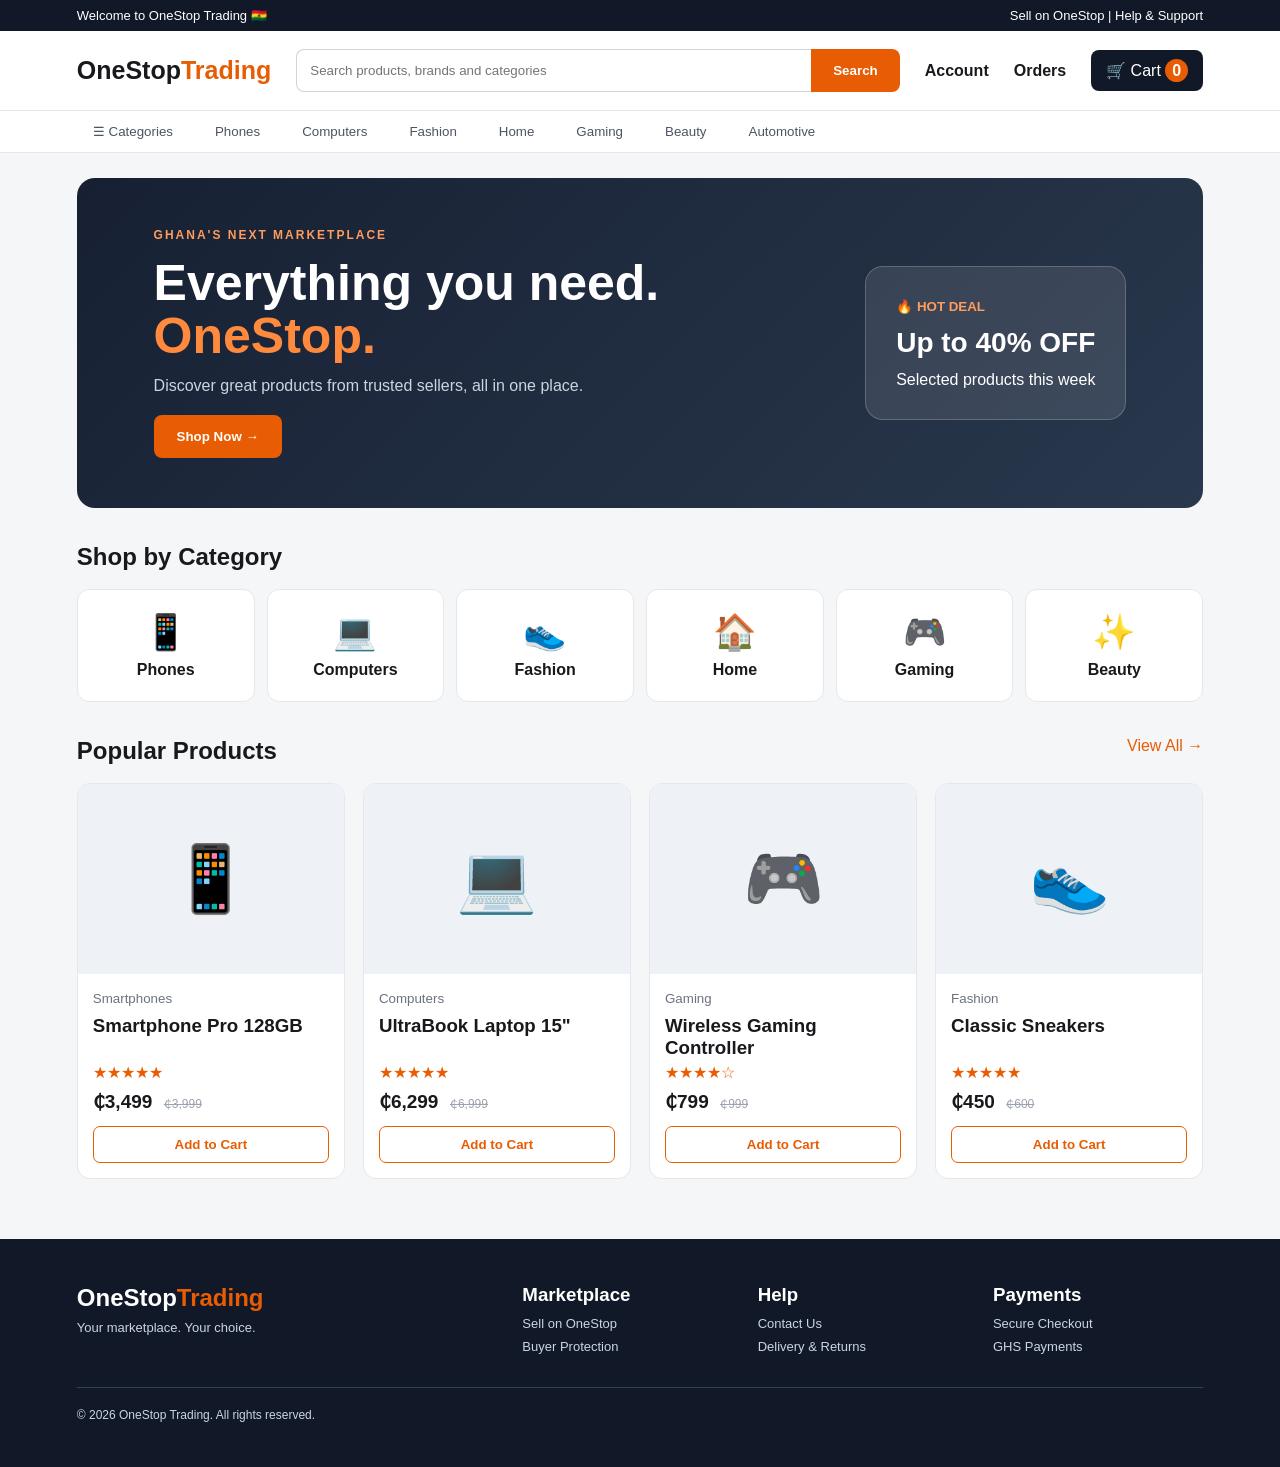
<file: Index.html>
<!DOCTYPE html>
<html lang="en">
<head>
  <meta charset="UTF-8">
  <meta name="viewport" content="width=device-width, initial-scale=1.0">
  <title>OneStop Trading | Your Marketplace</title>
  <link rel="stylesheet" href="style.css">
</head>

<body>

<header>
  <div class="top">
    <span>Welcome to OneStop Trading 🇬🇭</span>
    <span>Sell on OneStop | Help & Support</span>
  </div>

  <nav>
    <div class="logo">
      OneStop<span>Trading</span>
    </div>

    <div class="search">
      <input type="text" placeholder="Search products, brands and categories">
      <button>Search</button>
    </div>

    <div class="nav-item">Account</div>
    <div class="nav-item">Orders</div>
    <div class="cart">🛒 Cart <b>0</b></div>
  </nav>

  <div class="categories">
    <button>☰ Categories</button>
    <button>Phones</button>
    <button>Computers</button>
    <button>Fashion</button>
    <button>Home</button>
    <button>Gaming</button>
    <button>Beauty</button>
    <button>Automotive</button>
  </div>
</header>

<main>

<section class="hero">
  <div class="hero-text">
    <p>GHANA'S NEXT MARKETPLACE</p>

    <h1>
      Everything you need.<br>
      <span>OneStop.</span>
    </h1>

    <p class="description">
      Discover great products from trusted sellers,
      all in one place.
    </p>

    <button class="shop-btn">Shop Now →</button>
  </div>

  <div class="deal">
    <small>🔥 HOT DEAL</small>
    <h2>Up to 40% OFF</h2>
    <p>Selected products this week</p>
  </div>
</section>


<section class="section">

  <div class="section-title">
    <h2>Shop by Category</h2>
  </div>

  <div class="category-grid">

    <div class="category">
      <div>📱</div>
      <b>Phones</b>
    </div>

    <div class="category">
      <div>💻</div>
      <b>Computers</b>
    </div>

    <div class="category">
      <div>👟</div>
      <b>Fashion</b>
    </div>

    <div class="category">
      <div>🏠</div>
      <b>Home</b>
    </div>

    <div class="category">
      <div>🎮</div>
      <b>Gaming</b>
    </div>

    <div class="category">
      <div>✨</div>
      <b>Beauty</b>
    </div>

  </div>

</section>


<section class="section">

  <div class="section-title">
    <h2>Popular Products</h2>
    <a href="#">View All →</a>
  </div>

  <div class="products">

    <div class="product">
      <div class="product-image">📱</div>
      <div class="product-info">
        <small>Smartphones</small>
        <h3>Smartphone Pro 128GB</h3>
        <div class="rating">★★★★★</div>
        <strong>₵3,499</strong>
        <del>₵3,999</del>
        <button class="add-cart">Add to Cart</button>
      </div>
    </div>


    <div class="product">
      <div class="product-image">💻</div>
      <div class="product-info">
        <small>Computers</small>
        <h3>UltraBook Laptop 15"</h3>
        <div class="rating">★★★★★</div>
        <strong>₵6,299</strong>
        <del>₵6,999</del>
        <button class="add-cart">Add to Cart</button>
      </div>
    </div>


    <div class="product">
      <div class="product-image">🎮</div>
      <div class="product-info">
        <small>Gaming</small>
        <h3>Wireless Gaming Controller</h3>
        <div class="rating">★★★★☆</div>
        <strong>₵799</strong>
        <del>₵999</del>
        <button class="add-cart">Add to Cart</button>
      </div>
    </div>


    <div class="product">
      <div class="product-image">👟</div>
      <div class="product-info">
        <small>Fashion</small>
        <h3>Classic Sneakers</h3>
        <div class="rating">★★★★★</div>
        <strong>₵450</strong>
        <del>₵600</del>
        <button class="add-cart">Add to Cart</button>
      </div>
    </div>

  </div>

</section>

</main>


<footer>

  <div>
    <h2>OneStop<span>Trading</span></h2>
    <p>Your marketplace. Your choice.</p>
  </div>

  <div>
    <h3>Marketplace</h3>
    <p>Sell on OneStop</p>
    <p>Buyer Protection</p>
  </div>

  <div>
    <h3>Help</h3>
    <p>Contact Us</p>
    <p>Delivery & Returns</p>
  </div>

  <div>
    <h3>Payments</h3>
    <p>Secure Checkout</p>
    <p>GHS Payments</p>
  </div>

  <div class="copyright">
    © 2026 OneStop Trading. All rights reserved.
  </div>

</footer>

<script src="script.js"></script>

</body>
</html>
</file>
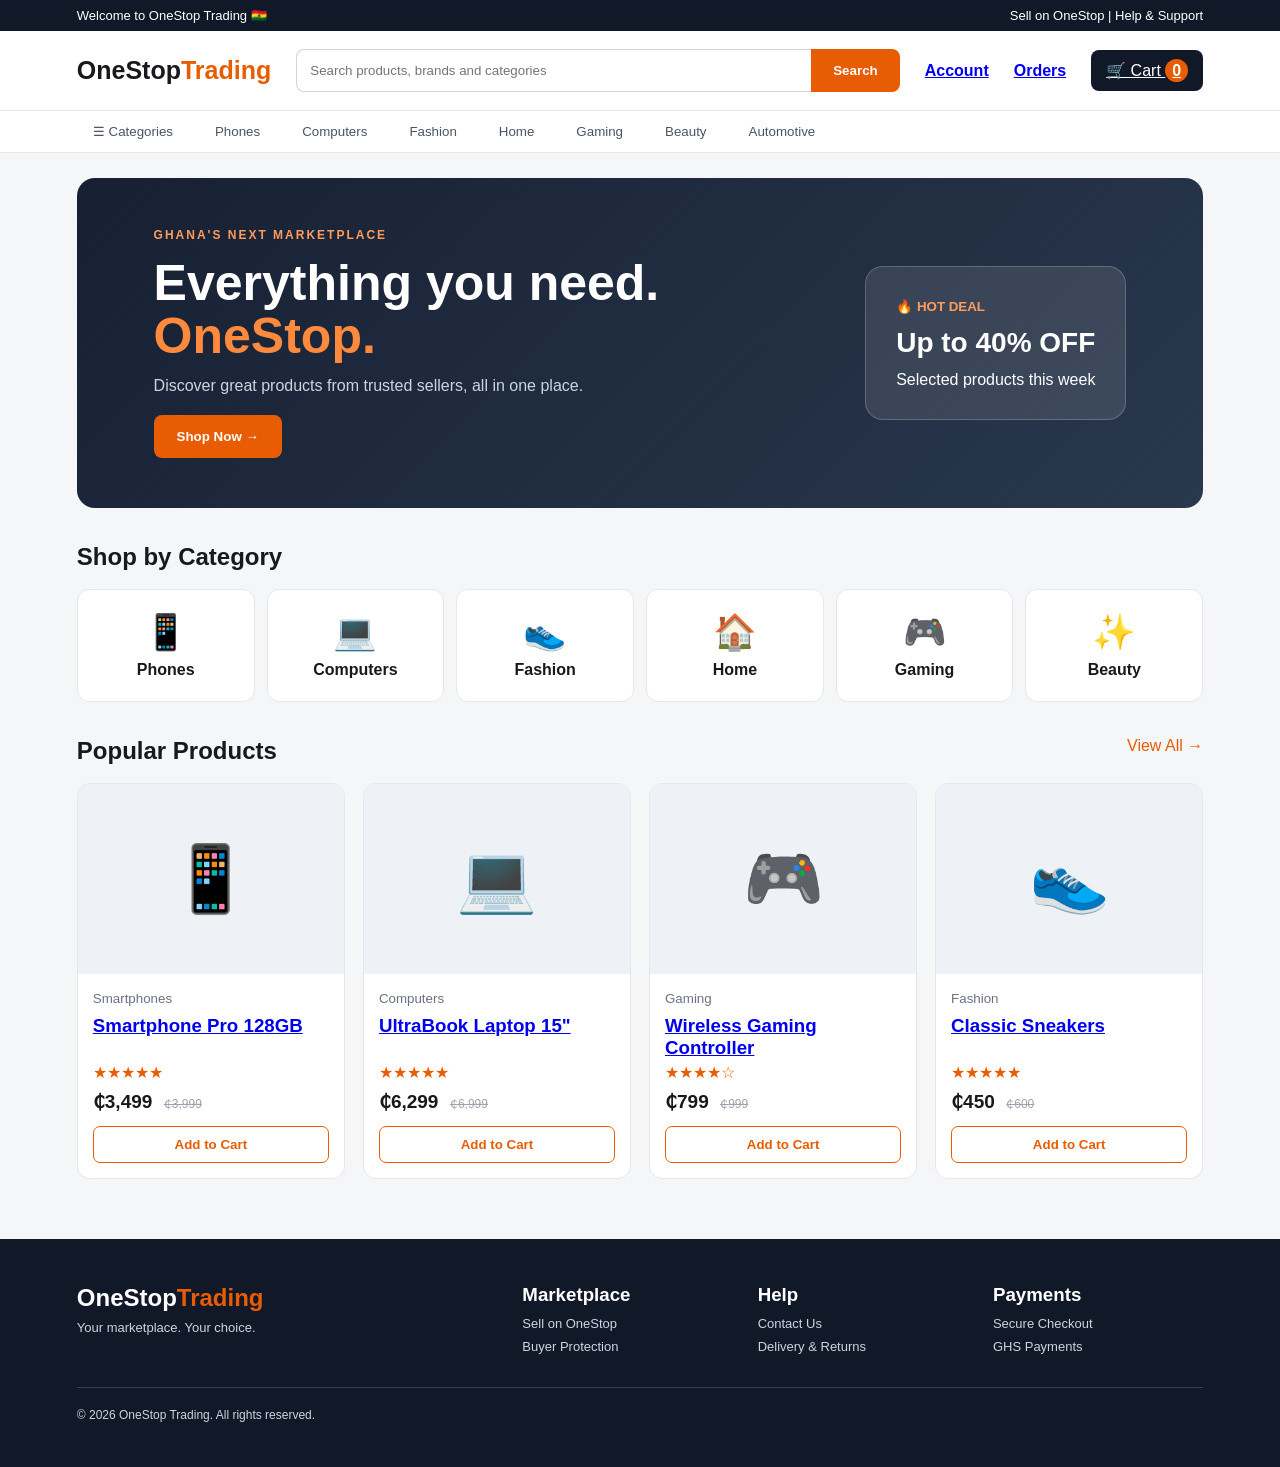
<file: index.html>
<!DOCTYPE html>
<html lang="en">
<head>
  <meta charset="UTF-8">
  <meta name="viewport" content="width=device-width, initial-scale=1.0">
  <title>OneStop Trading | Your Marketplace</title>
  <link rel="stylesheet" href="style.css">
</head>

<body>

<header>
  <div class="top">
    <span>Welcome to OneStop Trading 🇬🇭</span>
    <span>Sell on OneStop | Help & Support</span>
  </div>

  <nav>
    <div class="logo">
      OneStop<span>Trading</span>
    </div>

    <div class="search">
      <input type="text" placeholder="Search products, brands and categories">
      <button>Search</button>
    </div>

    <a href="account.html" class="nav-item">Account</a>
    <a href="orders.html" class="nav-item">Orders</a>
    <a href="cart.html" class="cart">🛒 Cart <b>0</b></a>
  </nav>

  <div class="categories">
    <button>☰ Categories</button>
    <button>Phones</button>
    <button>Computers</button>
    <button>Fashion</button>
    <button>Home</button>
    <button>Gaming</button>
    <button>Beauty</button>
    <button>Automotive</button>
  </div>
</header>

<main>

<section class="hero">
  <div class="hero-text">
    <p>GHANA'S NEXT MARKETPLACE</p>

    <h1>
      Everything you need.<br>
      <span>OneStop.</span>
    </h1>

    <p class="description">
      Discover great products from trusted sellers,
      all in one place.
    </p>

    <button class="shop-btn">Shop Now →</button>
  </div>

  <div class="deal">
    <small>🔥 HOT DEAL</small>
    <h2>Up to 40% OFF</h2>
    <p>Selected products this week</p>
  </div>
</section>


<section class="section">

  <div class="section-title">
    <h2>Shop by Category</h2>
  </div>

  <div class="category-grid">

    <div class="category">
      <div>📱</div>
      <b>Phones</b>
    </div>

    <div class="category">
      <div>💻</div>
      <b>Computers</b>
    </div>

    <div class="category">
      <div>👟</div>
      <b>Fashion</b>
    </div>

    <div class="category">
      <div>🏠</div>
      <b>Home</b>
    </div>

    <div class="category">
      <div>🎮</div>
      <b>Gaming</b>
    </div>

    <div class="category">
      <div>✨</div>
      <b>Beauty</b>
    </div>

  </div>

</section>


<section class="section">

  <div class="section-title">
    <h2>Popular Products</h2>
    <a href="#">View All →</a>
  </div>

  <div class="products">

    <div class="product">
      <div class="product-image">📱</div>
      <div class="product-info">
        <small>Smartphones</small>
        <h3><a href="product.html">Smartphone Pro 128GB</a></h3>
        <div class="rating">★★★★★</div>
        <strong>₵3,499</strong>
        <del>₵3,999</del>
        <button class="add-cart">Add to Cart</button>
      </div>
    </div>


    <div class="product">
      <div class="product-image">💻</div>
      <div class="product-info">
        <small>Computers</small>
        <h3><a href="laptop.html">UltraBook Laptop 15"</a></h3>
        <div class="rating">★★★★★</div>
        <strong>₵6,299</strong>
        <del>₵6,999</del>
        <button class="add-cart">Add to Cart</button>
      </div>
    </div>


    <div class="product">
      <div class="product-image">🎮</div>
      <div class="product-info">
        <small>Gaming</small>
        <h3><a href="controller.html">Wireless Gaming Controller</a></h3>
        <div class="rating">★★★★☆</div>
        <strong>₵799</strong>
        <del>₵999</del>
        <button class="add-cart">Add to Cart</button>
      </div>
    </div>


    <div class="product">
      <div class="product-image">👟</div>
      <div class="product-info">
        <small>Fashion</small>
        <h3><a href="sneakers.html">Classic Sneakers</a></h3>
        <div class="rating">★★★★★</div>
        <strong>₵450</strong>
        <del>₵600</del>
        <button class="add-cart">Add to Cart</button>
      </div>
    </div>

  </div>

</section>

</main>


<footer>

  <div>
    <h2>OneStop<span>Trading</span></h2>
    <p>Your marketplace. Your choice.</p>
  </div>

  <div>
    <h3>Marketplace</h3>
    <p>Sell on OneStop</p>
    <p>Buyer Protection</p>
  </div>

  <div>
    <h3>Help</h3>
    <p>Contact Us</p>
    <p>Delivery & Returns</p>
  </div>

  <div>
    <h3>Payments</h3>
    <p>Secure Checkout</p>
    <p>GHS Payments</p>
  </div>

  <div class="copyright">
    © 2026 OneStop Trading. All rights reserved.
  </div>

</footer>

<script src="script.js"></script>

</body>
</html>
</file>
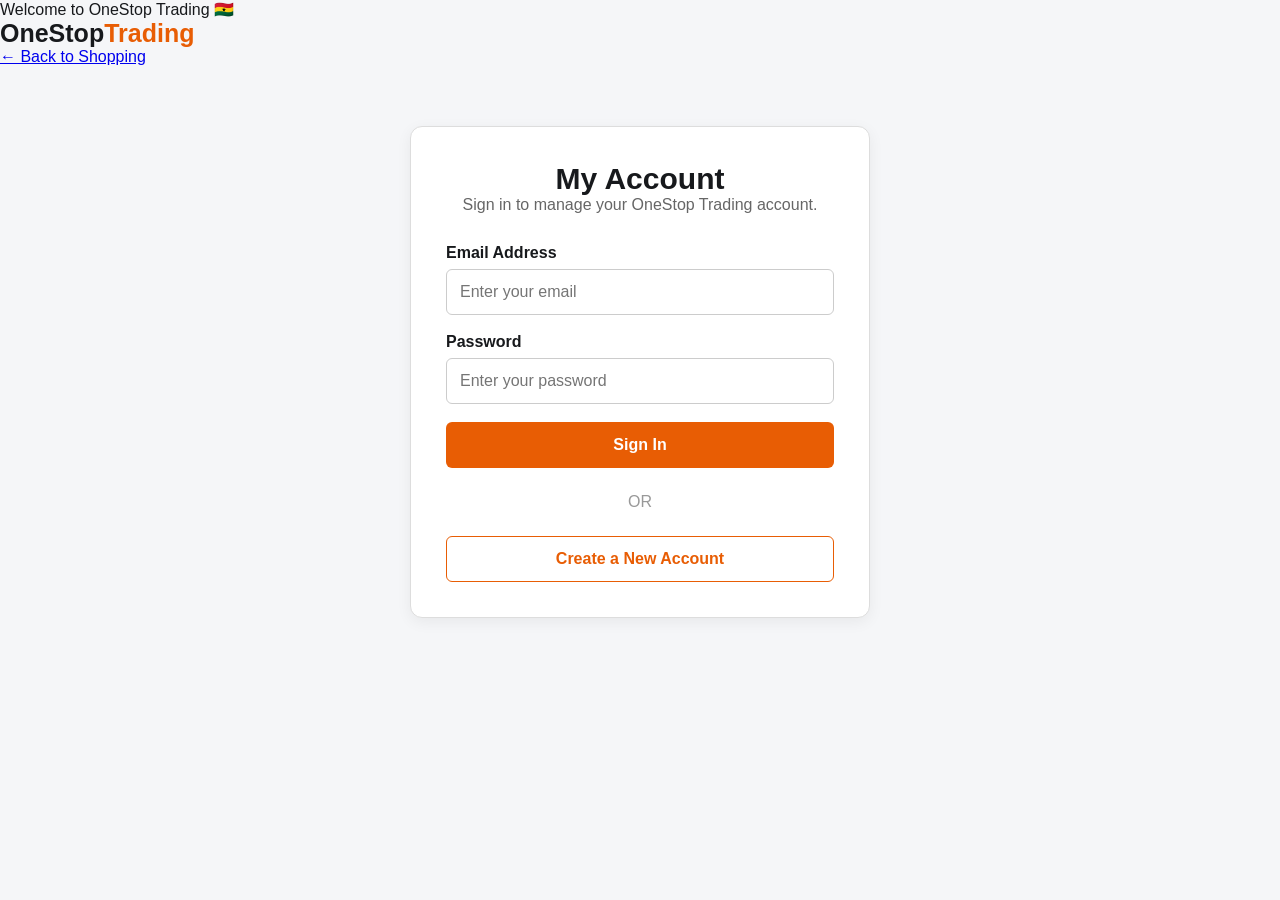
<file: account.html>
<!DOCTYPE html>
<html lang="en">

<head>
  <meta charset="UTF-8">
  <meta name="viewport" content="width=device-width, initial-scale=1.0">

  <title>My Account | OneStop Trading</title>

  <link rel="stylesheet" href="style.css">
</head>

<body>

<header>

  <div class="topbar">
    Welcome to OneStop Trading 🇬🇭
  </div>

  <div class="header-main">

    <div class="logo">
      OneStop<span>Trading</span>
    </div>

    <a href="index.html" class="back-home">
      ← Back to Shopping
    </a>

  </div>

</header>


<main class="account-page">

  <div class="account-box">

    <h1>My Account</h1>

    <p>
      Sign in to manage your OneStop Trading account.
    </p>


    <form id="login-form">

      <label for="email">
        Email Address
      </label>

      <input
        type="email"
        id="email"
        placeholder="Enter your email"
        required
      >


      <label for="password">
        Password
      </label>

      <input
        type="password"
        id="password"
        placeholder="Enter your password"
        required
      >


      <button type="submit">
        Sign In
      </button>

    </form>


    <div class="account-divider">
      OR
    </div>


    <a href="register.html" class="create-account">
  Create a New Account
</a>
  </div>

</main>


<script src="script.js"></script>

</body>
</html>
</file>
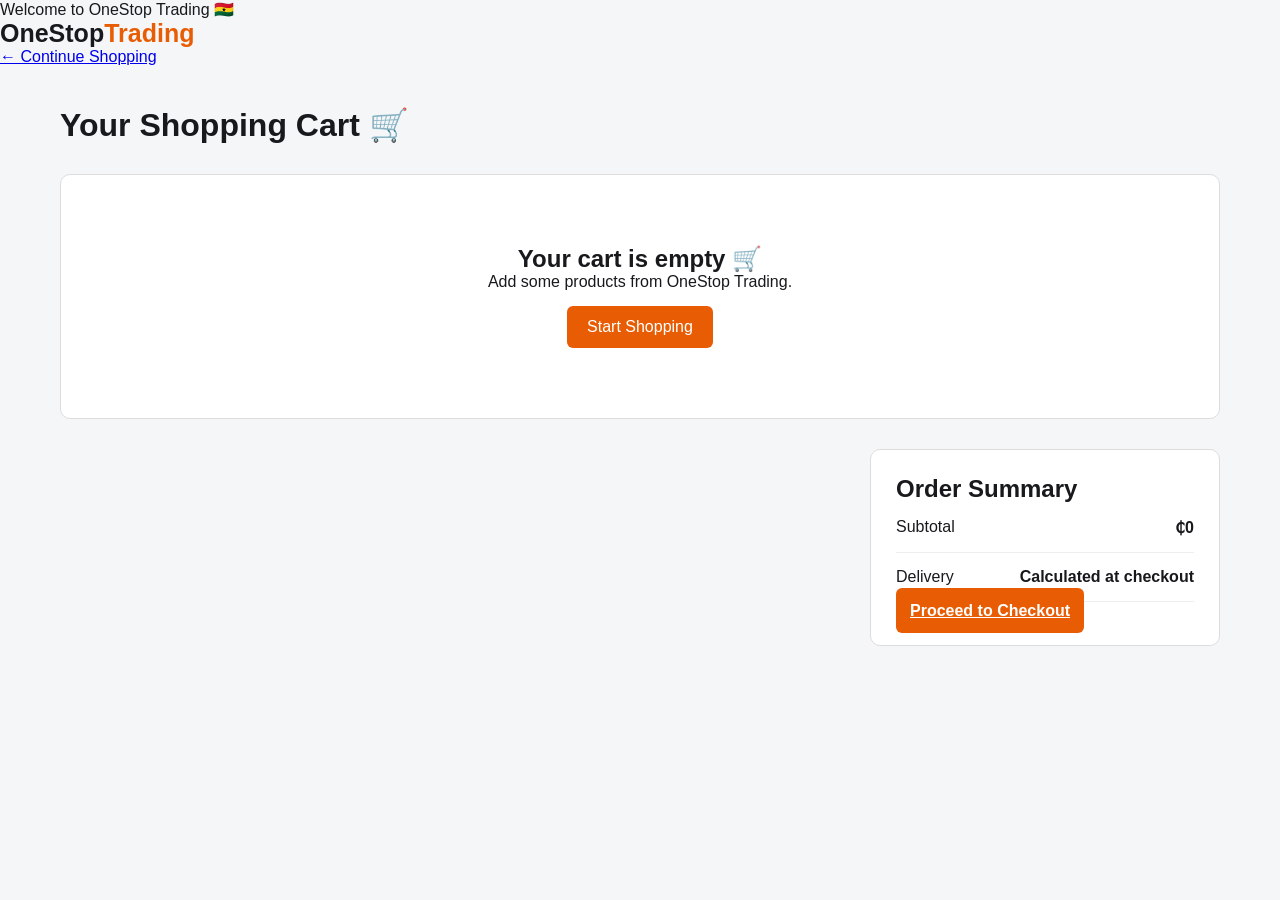
<file: cart.html>
<!DOCTYPE html>
<html lang="en">
<head>
  <meta charset="UTF-8">
  <meta name="viewport" content="width=device-width, initial-scale=1.0">
  <title>Shopping Cart | OneStop Trading</title>
  <link rel="stylesheet" href="style.css">
</head>

<body>

<header>
  <div class="topbar">
    Welcome to OneStop Trading 🇬🇭
  </div>

  <div class="header-main">
    <div class="logo">OneStop<span>Trading</span></div>

    <a href="index.html" class="back-home">
      ← Continue Shopping
    </a>
  </div>
</header>

<main class="cart-page">

  <h1>Your Shopping Cart 🛒</h1>

  <div id="cart-items"></div>

  <div class="cart-summary">
    <h2>Order Summary</h2>

    <div class="summary-row">
      <span>Subtotal</span>
      <strong id="cart-total">₵0</strong>
    </div>

    <div class="summary-row">
      <span>Delivery</span>
      <strong>Calculated at checkout</strong>
    </div>

    <a href="checkout.html" class="checkout-button">
  Proceed to Checkout
</a>

</main>

<script src="script.js"></script>

</body>
</html>
</file>
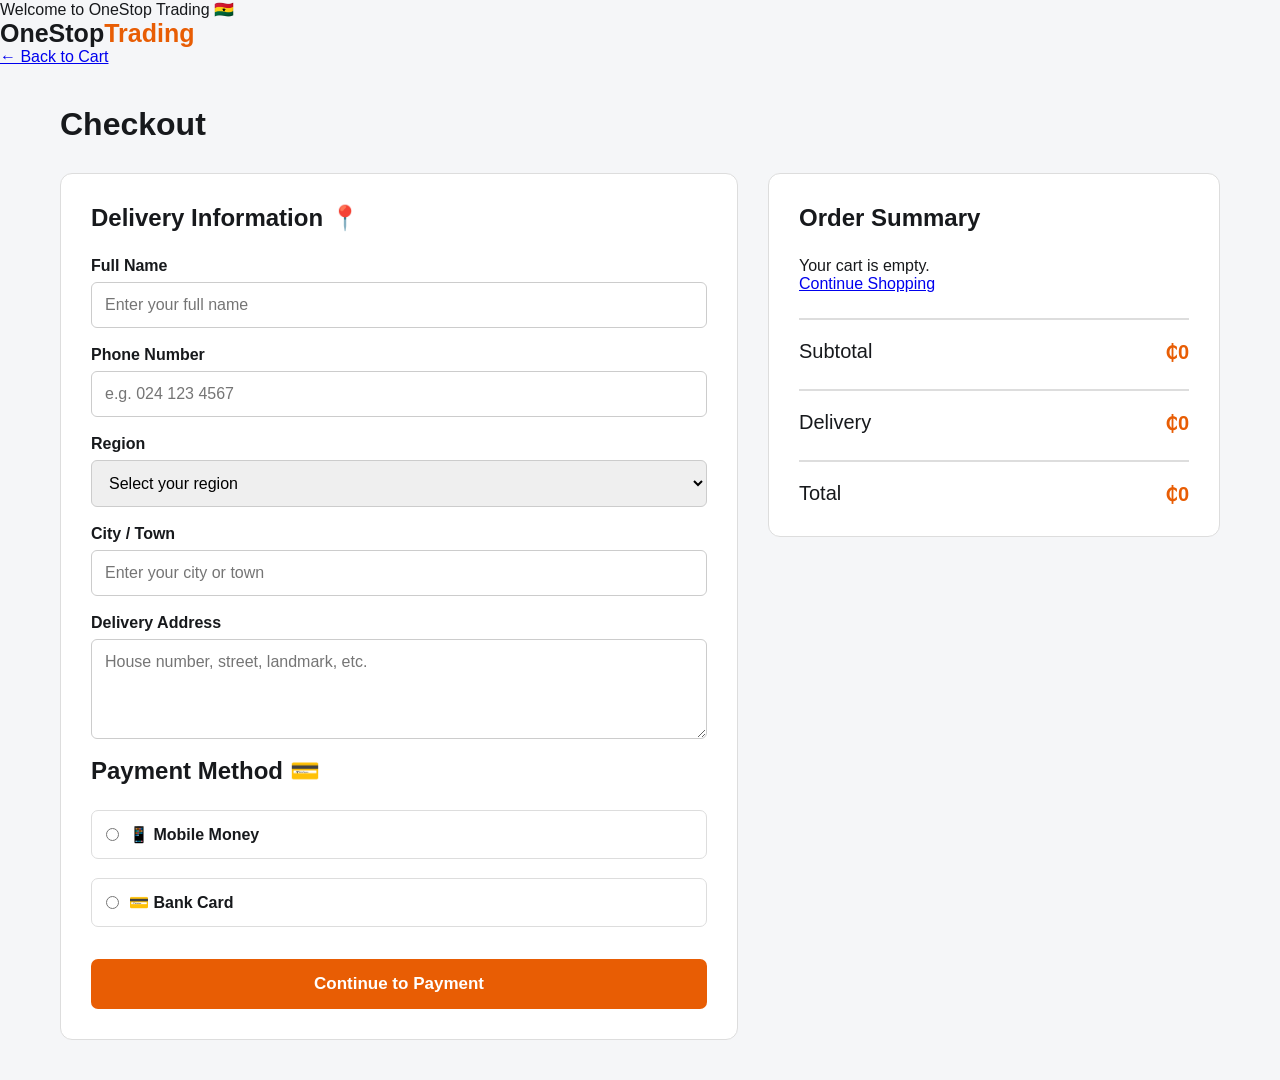
<file: checkout.html>
<!DOCTYPE html>
<html lang="en">

<head>
  <meta charset="UTF-8">
  <meta name="viewport" content="width=device-width, initial-scale=1.0">

  <title>Checkout | OneStop Trading</title>

  <link rel="stylesheet" href="style.css">
</head>

<body>

<header>

  <div class="topbar">
    Welcome to OneStop Trading 🇬🇭
  </div>

  <div class="header-main">

    <div class="logo">
      OneStop<span>Trading</span>
    </div>

    <a href="cart.html" class="back-home">
      ← Back to Cart
    </a>

  </div>

</header>


<main class="checkout-page">

  <h1>Checkout</h1>


  <div class="checkout-layout">

    <!-- Customer Information -->

    <section class="checkout-box">

      <h2>Delivery Information 📍</h2>

      <form id="checkout-form">

        <label for="checkout-name">
          Full Name
        </label>

        <input
          type="text"
          id="checkout-name"
          placeholder="Enter your full name"
          required
        >


        <label for="checkout-phone">
          Phone Number
        </label>

        <input
          type="tel"
          id="checkout-phone"
          placeholder="e.g. 024 123 4567"
          required
        >


        <label for="checkout-region">
          Region
        </label>

        <select id="checkout-region" required>

          <option value="">
            Select your region
          </option>

          <option>Greater Accra</option>
          <option>Ashanti</option>
          <option>Western</option>
          <option>Central</option>
          <option>Eastern</option>
          <option>Volta</option>
          <option>Oti</option>
          <option>Northern</option>
          <option>Savannah</option>
          <option>North East</option>
          <option>Upper East</option>
          <option>Upper West</option>
          <option>Bono</option>
          <option>Bono East</option>
          <option>Ahafo</option>
          <option>Western North</option>

        </select>


        <label for="checkout-city">
          City / Town
        </label>

        <input
          type="text"
          id="checkout-city"
          placeholder="Enter your city or town"
          required
        >


        <label for="checkout-address">
          Delivery Address
        </label>

        <textarea
          id="checkout-address"
          placeholder="House number, street, landmark, etc."
          rows="4"
          required
        ></textarea>


        <h2>Payment Method 💳</h2>

        <div class="payment-options">

          <label class="payment-option">

            <input
              type="radio"
              name="payment"
              value="mobile-money"
              required
            >

            📱 Mobile Money

          </label>


          <label class="payment-option">

            <input
              type="radio"
              name="payment"
              value="card"
            >

            💳 Bank Card

          </label>

        </div>


        <button type="submit" class="place-order-button">
          Continue to Payment
        </button>

      </form>

    </section>


    <!-- Order Summary -->

    <aside class="checkout-summary">

      <h2>Order Summary</h2>

      <div id="checkout-items"></div>

      
<div class="checkout-total">

  <span>Subtotal</span>

  <strong id="checkout-subtotal">
    ₵0
  </strong>

</div>

<div class="checkout-total">

  <span>Delivery</span>

  <strong id="delivery-fee">
    ₵0
  </strong>

</div>

<div class="checkout-total">

  <span>Total</span>

  <strong id="checkout-total">
    ₵0
  </strong>

</div>
    </aside>

  </div>

</main>


<script src="script.js"></script>

</body>
</html>
</file>
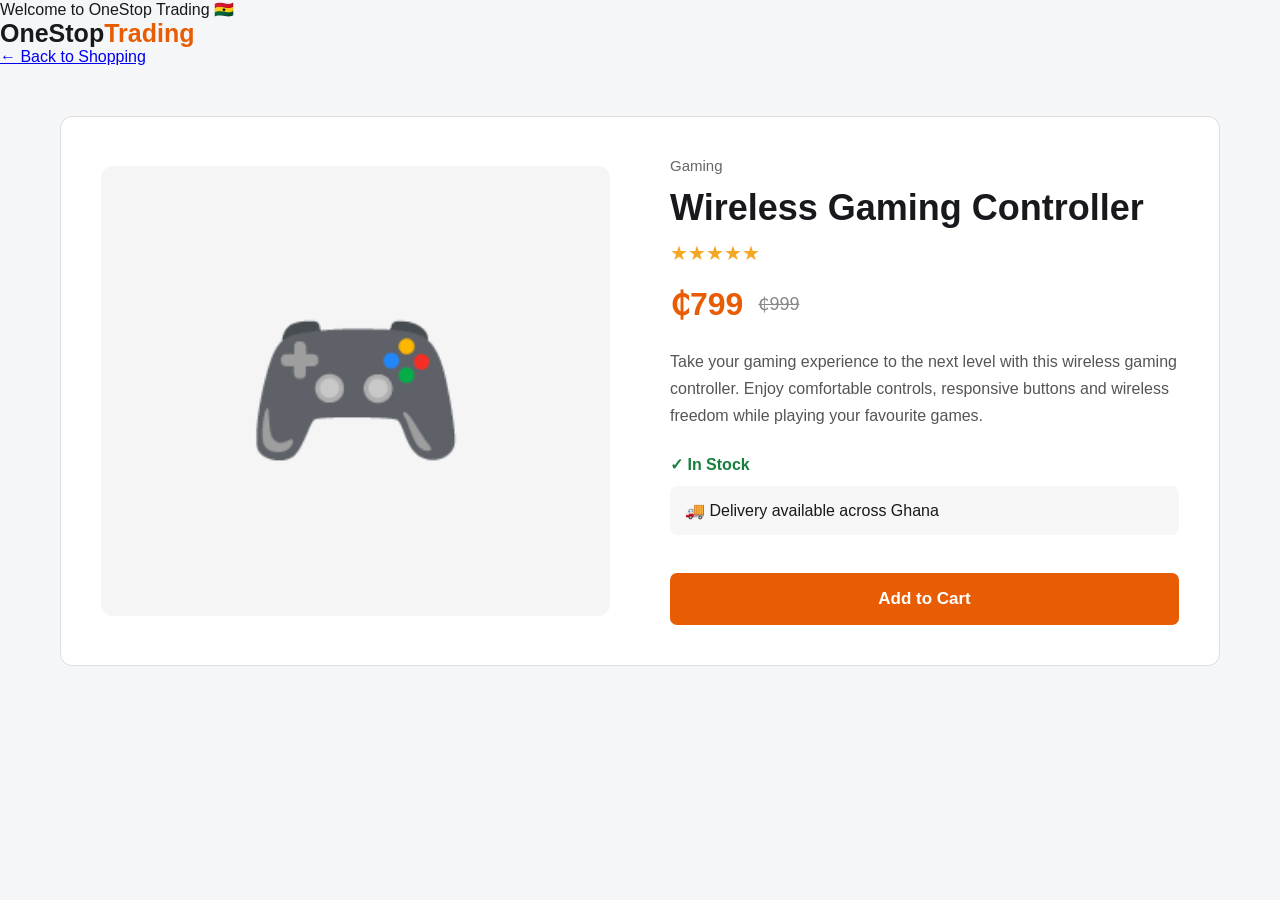
<file: controller.html>
<!DOCTYPE html>
<html lang="en">
<head>
  <meta charset="UTF-8">
  <meta name="viewport" content="width=device-width, initial-scale=1.0">

  <title>Wireless Gaming Controller | OneStop Trading</title>

  <link rel="stylesheet" href="style.css">
</head>

<body>

<header>

  <div class="topbar">
    Welcome to OneStop Trading 🇬🇭
  </div>

  <div class="header-main">

    <div class="logo">
      OneStop<span>Trading</span>
    </div>

    <a href="index.html" class="back-home">
      ← Back to Shopping
    </a>

  </div>

</header>


<main class="product-page">

  <div class="product-detail">

    <div class="product-detail-image">
      🎮
    </div>


    <div class="product-detail-info">

      <small>Gaming</small>

      <h1>Wireless Gaming Controller</h1>

      <div class="rating">
        ★★★★★
      </div>


      <div class="product-price">

        <strong>₵799</strong>

        <del>₵999</del>

      </div>


      <p class="product-description">

        Take your gaming experience to the next level with
        this wireless gaming controller. Enjoy comfortable
        controls, responsive buttons and wireless freedom
        while playing your favourite games.

      </p>


      <div class="product-stock">
        ✓ In Stock
      </div>


      <div class="product-delivery">
        🚚 Delivery available across Ghana
      </div>


      <button class="add-cart product-add-button">
        Add to Cart
      </button>

    </div>

  </div>

</main>


<script src="script.js"></script>

</body>
</html>
</file>
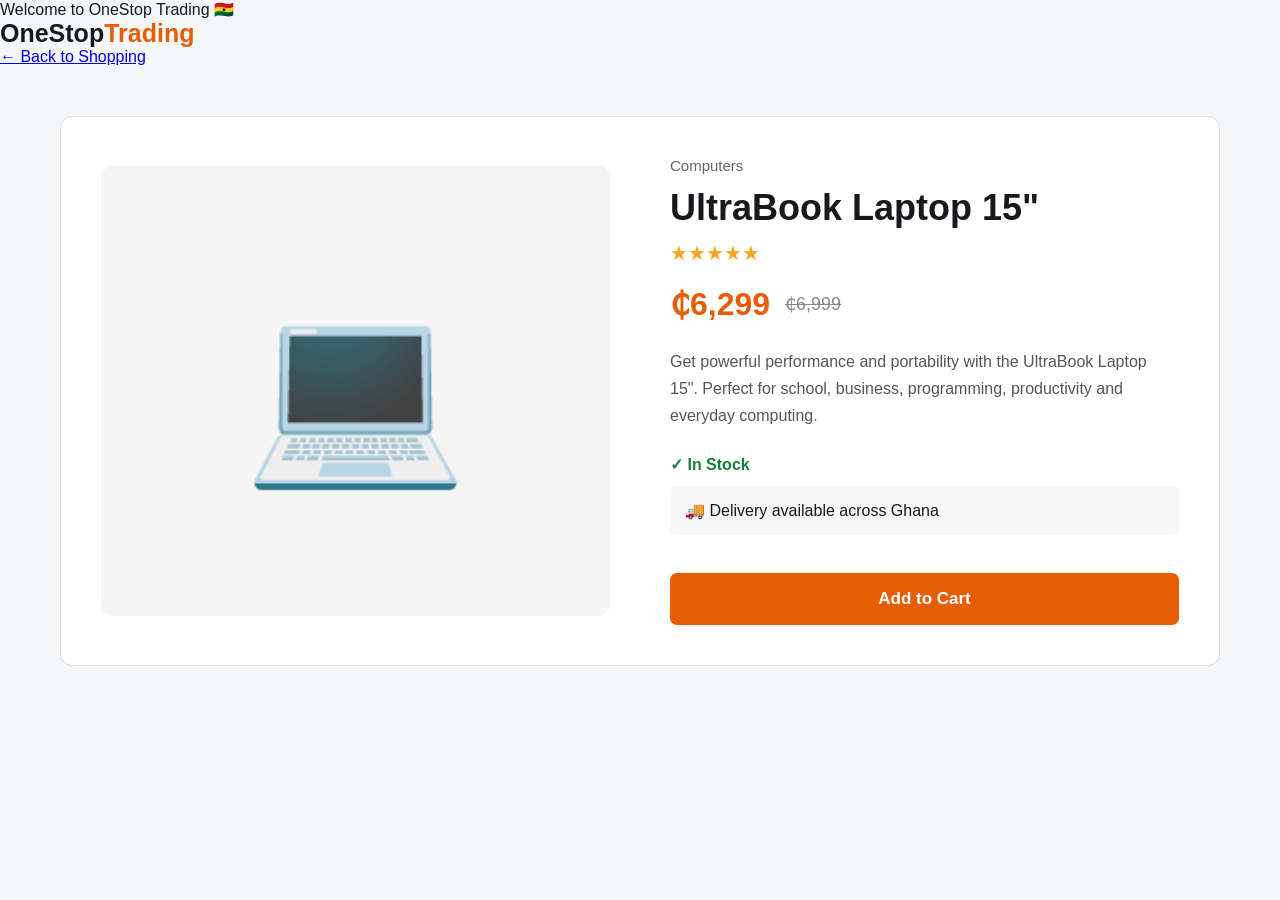
<file: laptop.html>
<!DOCTYPE html>
<html lang="en">
<head>
  <meta charset="UTF-8">
  <meta name="viewport" content="width=device-width, initial-scale=1.0">

  <title>UltraBook Laptop 15" | OneStop Trading</title>

  <link rel="stylesheet" href="style.css">
</head>

<body>

<header>

  <div class="topbar">
    Welcome to OneStop Trading 🇬🇭
  </div>

  <div class="header-main">

    <div class="logo">
      OneStop<span>Trading</span>
    </div>

    <a href="index.html" class="back-home">
      ← Back to Shopping
    </a>

  </div>

</header>


<main class="product-page">

  <div class="product-detail">

    <div class="product-detail-image">
      💻
    </div>


    <div class="product-detail-info">

      <small>Computers</small>

      <h1>UltraBook Laptop 15"</h1>

      <div class="rating">
        ★★★★★
      </div>


      <div class="product-price">

        <strong>₵6,299</strong>

        <del>₵6,999</del>

      </div>


      <p class="product-description">

        Get powerful performance and portability with the
        UltraBook Laptop 15". Perfect for school, business,
        programming, productivity and everyday computing.

      </p>


      <div class="product-stock">
        ✓ In Stock
      </div>


      <div class="product-delivery">
        🚚 Delivery available across Ghana
      </div>


      <button class="add-cart product-add-button">
        Add to Cart
      </button>

    </div>

  </div>

</main>


<script src="script.js"></script>

</body>
</html>
</file>
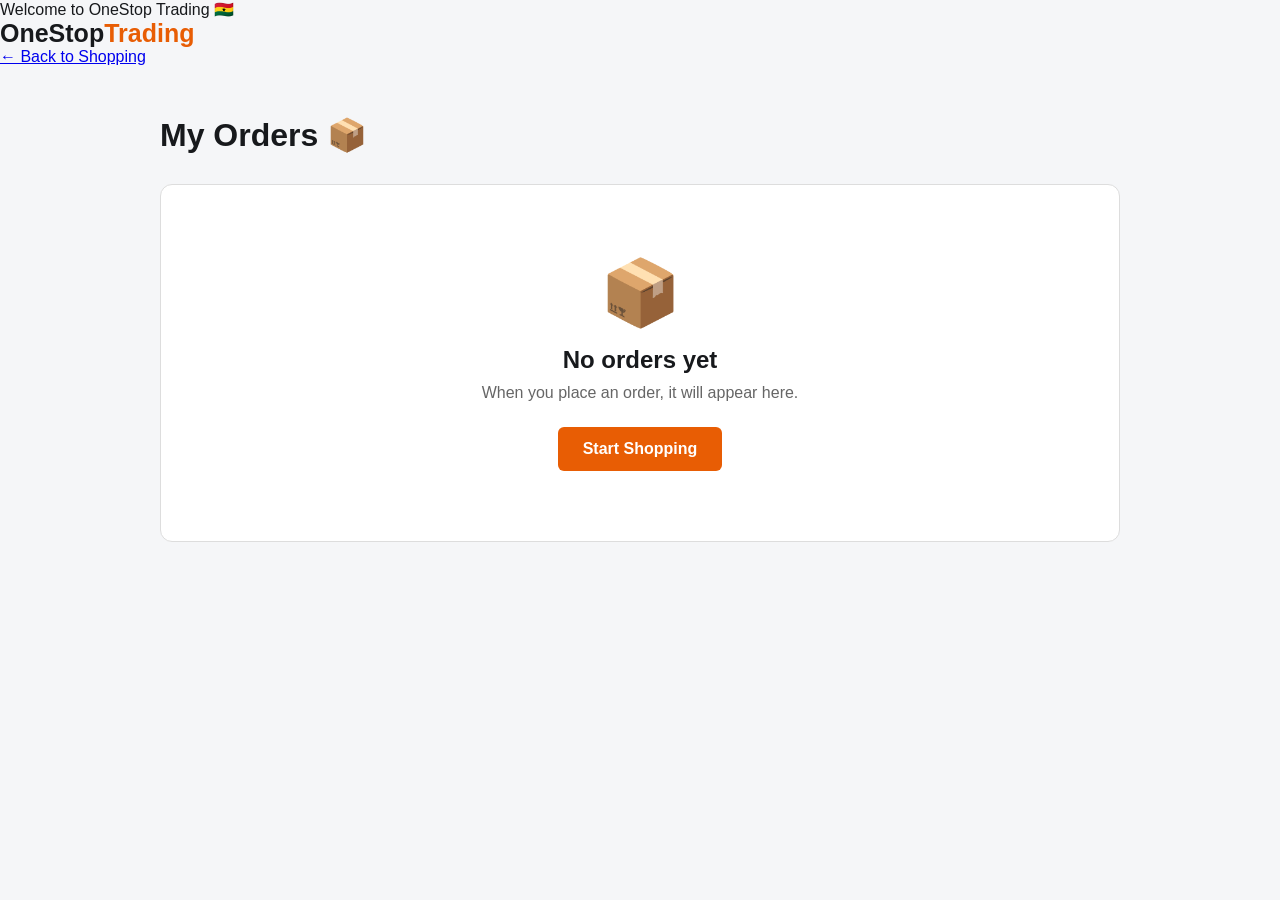
<file: orders.html>
<!DOCTYPE html>
<html lang="en">

<head>
  <meta charset="UTF-8">
  <meta name="viewport" content="width=device-width, initial-scale=1.0">

  <title>My Orders | OneStop Trading</title>

  <link rel="stylesheet" href="style.css">
</head>

<body>

<header>

  <div class="topbar">
    Welcome to OneStop Trading 🇬🇭
  </div>

  <div class="header-main">

    <div class="logo">
      OneStop<span>Trading</span>
    </div>

    <a href="index.html" class="back-home">
      ← Back to Shopping
    </a>

  </div>

</header>


<main class="orders-page">

  <h1>My Orders 📦</h1>

  <div class="orders-empty">

    <div class="orders-icon">
      📦
    </div>

    <h2>No orders yet</h2>

    <p>
      When you place an order, it will appear here.
    </p>

    <a href="index.html">
      Start Shopping
    </a>

  </div>

</main>


<script src="script.js"></script>

</body>
</html>
</file>
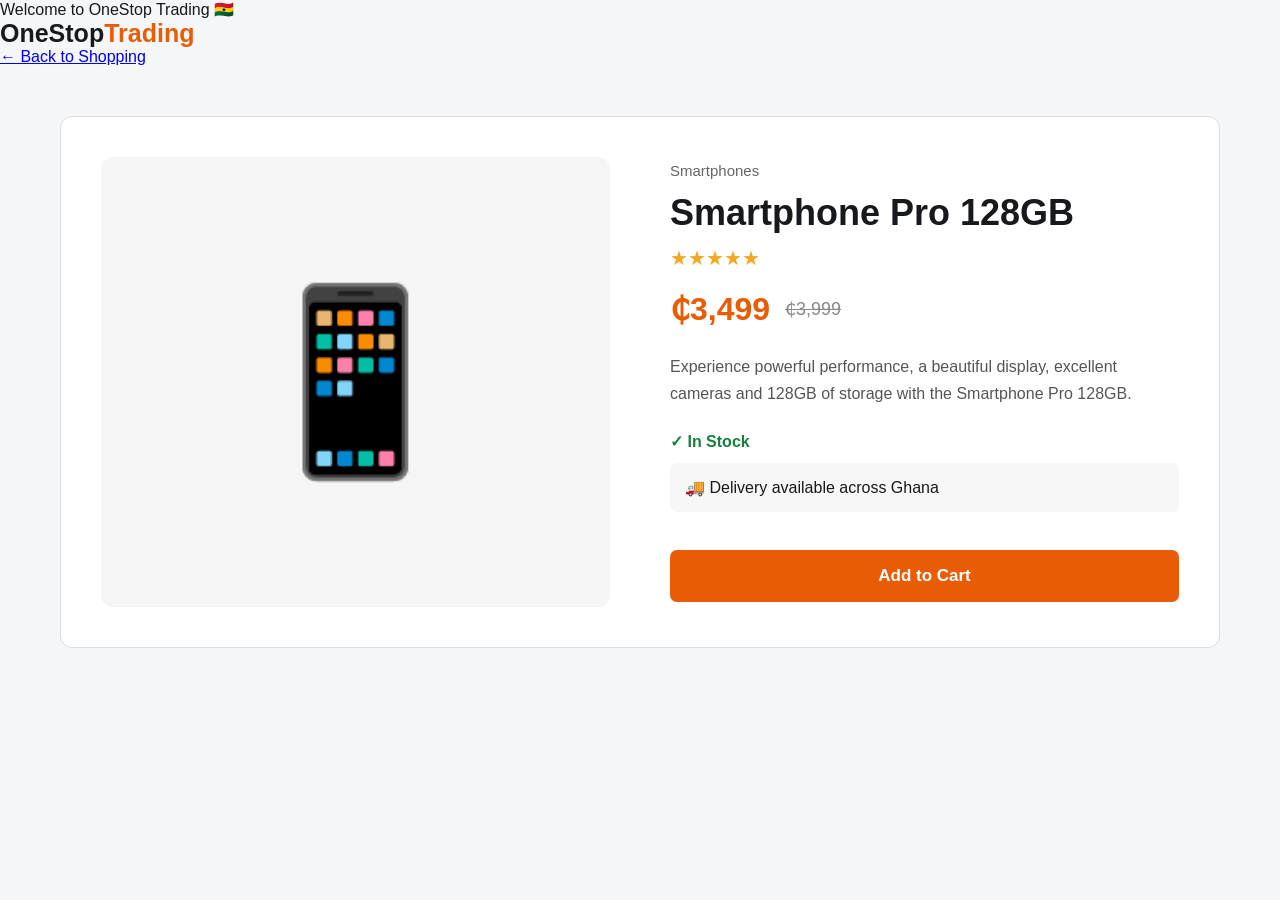
<file: product.html>
<!DOCTYPE html>
<html lang="en">
<head>
  <meta charset="UTF-8">
  <meta name="viewport" content="width=device-width, initial-scale=1.0">
  <title>Smartphone Pro 128GB | OneStop Trading</title>
  <link rel="stylesheet" href="style.css">
</head>

<body>

<header>
  <div class="topbar">
    Welcome to OneStop Trading 🇬🇭
  </div>

  <div class="header-main">
    <div class="logo">OneStop<span>Trading</span></div>

    <a href="index.html" class="back-home">
      ← Back to Shopping
    </a>
  </div>
</header>

<main class="product-page">

  <div class="product-detail">

    <div class="product-detail-image">
      📱
    </div>

    <div class="product-detail-info">

      <small>Smartphones</small>

      <h1>Smartphone Pro 128GB</h1>

      <div class="rating">
        ★★★★★
      </div>

      <div class="product-price">
        <strong>₵3,499</strong>
        <del>₵3,999</del>
      </div>

      <p class="product-description">
        Experience powerful performance, a beautiful display,
        excellent cameras and 128GB of storage with the
        Smartphone Pro 128GB.
      </p>

      <div class="product-stock">
        ✓ In Stock
      </div>

      <div class="product-delivery">
        🚚 Delivery available across Ghana
      </div>

      <button class="add-cart product-add-button">
        Add to Cart
      </button>

    </div>

  </div>

</main>

<script src="script.js"></script>

</body>
</html>
</file>
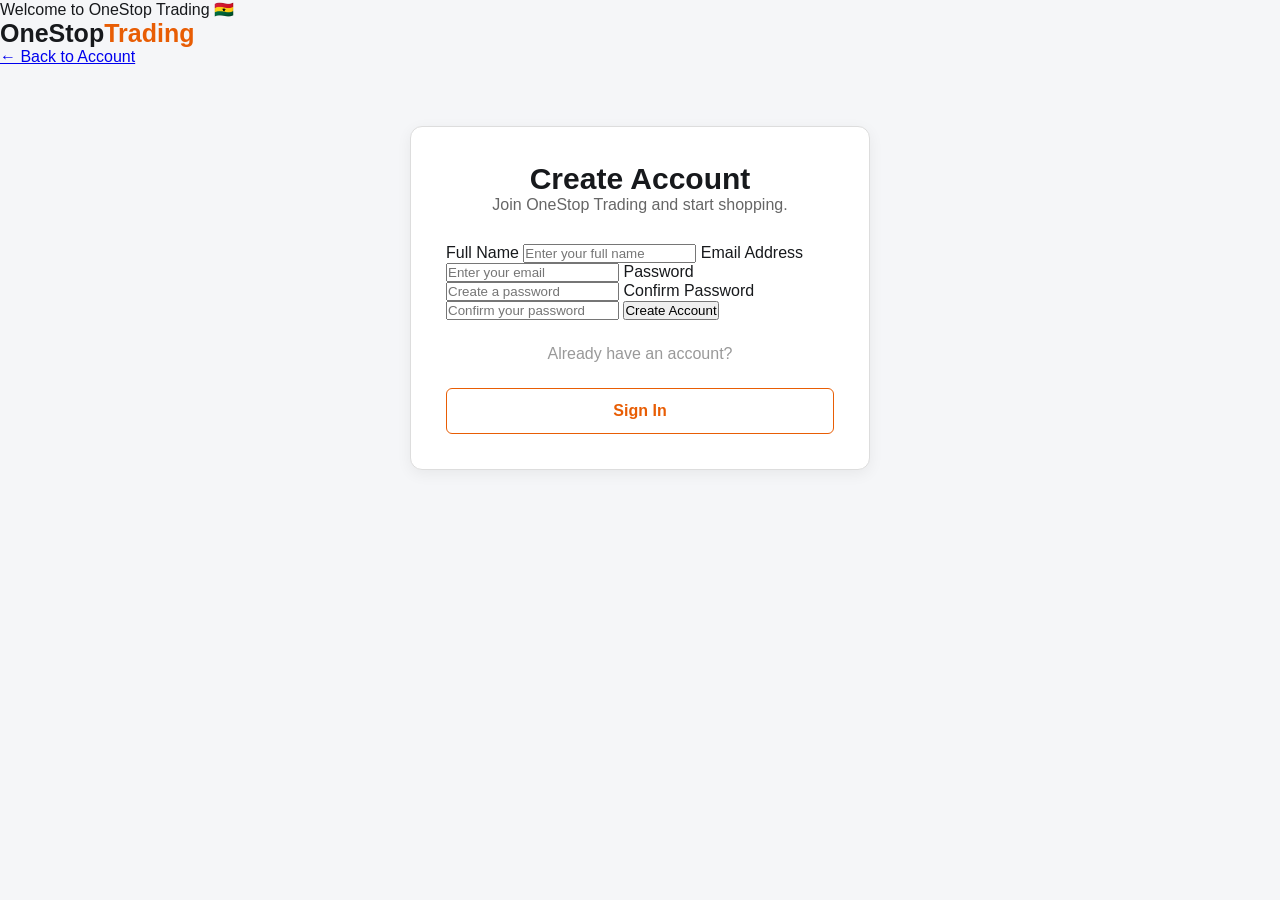
<file: register.html>
<!DOCTYPE html>
<html lang="en">

<head>
  <meta charset="UTF-8">
  <meta name="viewport" content="width=device-width, initial-scale=1.0">

  <title>Create Account | OneStop Trading</title>

  <link rel="stylesheet" href="style.css">
</head>

<body>

<header>

  <div class="topbar">
    Welcome to OneStop Trading 🇬🇭
  </div>

  <div class="header-main">

    <div class="logo">
      OneStop<span>Trading</span>
    </div>

    <a href="account.html" class="back-home">
      ← Back to Account
    </a>

  </div>

</header>


<main class="account-page">

  <div class="account-box">

    <h1>Create Account</h1>

    <p>
      Join OneStop Trading and start shopping.
    </p>


    <form id="register-form">

      <label for="full-name">
        Full Name
      </label>

      <input
        type="text"
        id="full-name"
        placeholder="Enter your full name"
        required
      >


      <label for="register-email">
        Email Address
      </label>

      <input
        type="email"
        id="register-email"
        placeholder="Enter your email"
        required
      >


      <label for="register-password">
        Password
      </label>

      <input
        type="password"
        id="register-password"
        placeholder="Create a password"
        required
      >


      <label for="confirm-password">
        Confirm Password
      </label>

      <input
        type="password"
        id="confirm-password"
        placeholder="Confirm your password"
        required
      >


      <button type="submit">
        Create Account
      </button>

    </form>


    <div class="account-divider">
      Already have an account?
    </div>


    <a href="account.html" class="create-account">
      Sign In
    </a>

  </div>

</main>


<script src="script.js"></script>

</body>
</html>
</file>
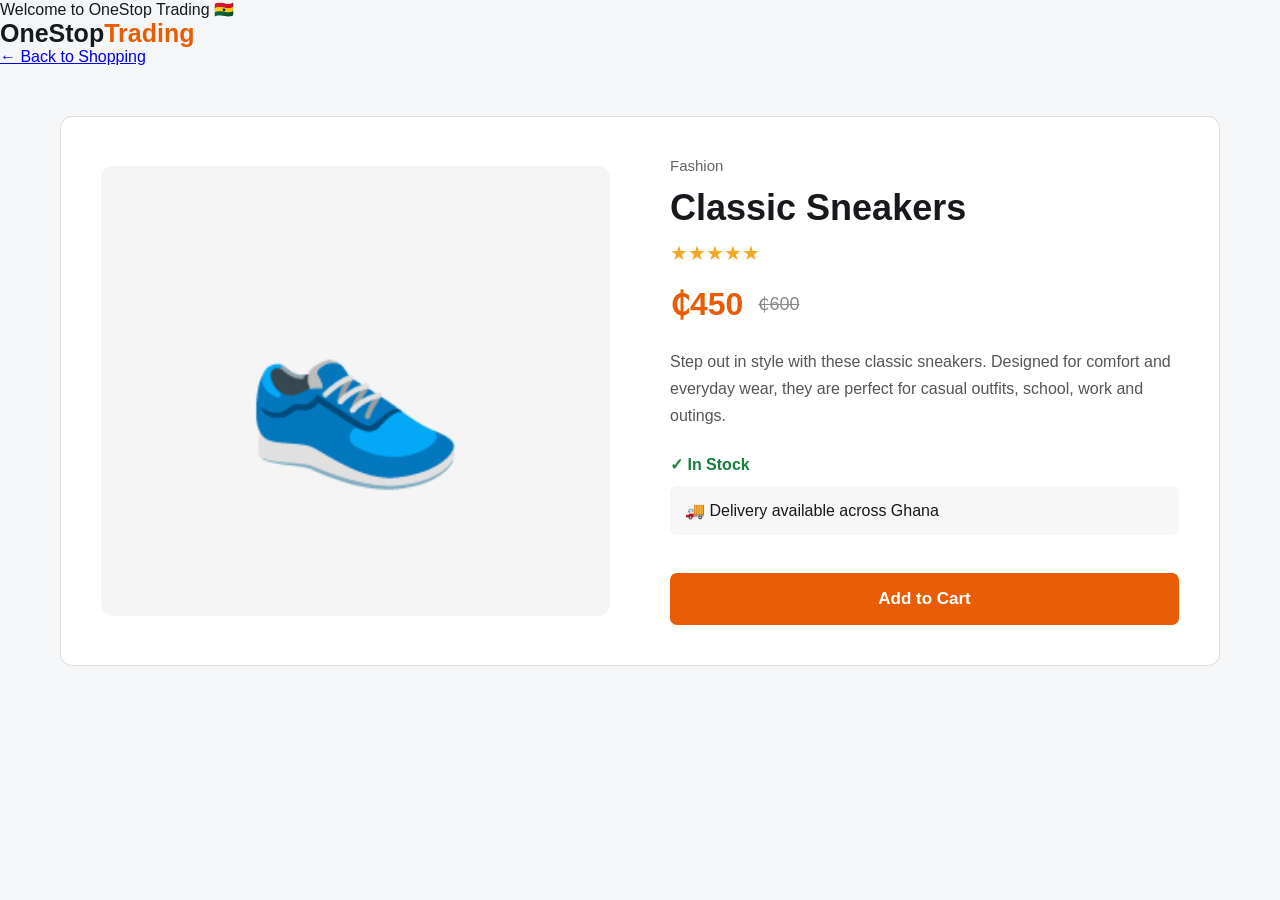
<file: sneakers.html>
<!DOCTYPE html>
<html lang="en">
<head>
  <meta charset="UTF-8">
  <meta name="viewport" content="width=device-width, initial-scale=1.0">

  <title>Classic Sneakers | OneStop Trading</title>

  <link rel="stylesheet" href="style.css">
</head>

<body>

<header>

  <div class="topbar">
    Welcome to OneStop Trading 🇬🇭
  </div>

  <div class="header-main">

    <div class="logo">
      OneStop<span>Trading</span>
    </div>

    <a href="index.html" class="back-home">
      ← Back to Shopping
    </a>

  </div>

</header>


<main class="product-page">

  <div class="product-detail">

    <div class="product-detail-image">
      👟
    </div>


    <div class="product-detail-info">

      <small>Fashion</small>

      <h1>Classic Sneakers</h1>

      <div class="rating">
        ★★★★★
      </div>


      <div class="product-price">

        <strong>₵450</strong>

        <del>₵600</del>

      </div>


      <p class="product-description">

        Step out in style with these classic sneakers.
        Designed for comfort and everyday wear, they are
        perfect for casual outfits, school, work and outings.

      </p>


      <div class="product-stock">
        ✓ In Stock
      </div>


      <div class="product-delivery">
        🚚 Delivery available across Ghana
      </div>


      <button class="add-cart product-add-button">
        Add to Cart
      </button>

    </div>

  </div>

</main>


<script src="script.js"></script>

</body>
</html>
</file>
<file: style.css>
* {
  box-sizing: border-box;
  margin: 0;
  padding: 0;
}

body {
  font-family: Arial, sans-serif;
  background: #f5f6f8;
  color: #17191c;
}

/* TOP BAR */

.top {
  background: #111827;
  color: #ffffff;
  padding: 8px 6%;
  display: flex;
  justify-content: space-between;
  font-size: 13px;
}

/* NAVIGATION */

nav {
  background: white;
  padding: 18px 6%;
  display: flex;
  align-items: center;
  gap: 25px;
  border-bottom: 1px solid #e5e7eb;
}

.logo {
  font-size: 25px;
  font-weight: 900;
  white-space: nowrap;
}

.logo span,
footer span {
  color: #e85d04;
}

.search {
  flex: 1;
  display: flex;
  max-width: 700px;
}

.search input {
  flex: 1;
  padding: 13px;
  border: 1px solid #d1d5db;
  border-right: none;
  border-radius: 8px 0 0 8px;
  outline: none;
}

.search button {
  background: #e85d04;
  color: white;
  border: none;
  padding: 0 22px;
  border-radius: 0 8px 8px 0;
  font-weight: bold;
}

.nav-item {
  font-weight: bold;
}

.cart {
  background: #111827;
  color: white;
  padding: 11px 15px;
  border-radius: 8px;
}

.cart b {
  background: #e85d04;
  padding: 3px 7px;
  border-radius: 50%;
}

/* CATEGORIES */

.categories {
  background: white;
  padding: 0 6%;
  display: flex;
  gap: 10px;
  overflow-x: auto;
  border-bottom: 1px solid #e5e7eb;
}

.categories button {
  background: white;
  border: none;
  padding: 13px 16px;
  color: #4b5563;
  white-space: nowrap;
  cursor: pointer;
}

.categories button:hover {
  color: #e85d04;
}

/* HERO */

.hero {
  margin: 25px 6%;
  min-height: 330px;
  padding: 50px 6%;
  border-radius: 18px;

  background: linear-gradient(
    135deg,
    #172033,
    #29384d
  );

  color: white;

  display: flex;
  justify-content: space-between;
  align-items: center;
}

.hero-text p:first-child {
  color: #ff9b5c;
  font-size: 12px;
  font-weight: bold;
  letter-spacing: 2px;
}

.hero h1 {
  font-size: 50px;
  margin: 15px 0;
  line-height: 1.05;
}

.hero h1 span {
  color: #ff8a3d;
}

.description {
  color: #cbd5e1;
  max-width: 500px;
  margin-bottom: 20px;
}

.shop-btn {
  background: #e85d04;
  color: white;
  border: none;
  padding: 14px 23px;
  border-radius: 8px;
  font-weight: bold;
  cursor: pointer;
}

.deal {
  background: rgba(255,255,255,0.1);
  border: 1px solid rgba(255,255,255,0.2);
  padding: 30px;
  border-radius: 18px;
  min-width: 240px;
}

.deal small {
  color: #ff9b5c;
  font-weight: bold;
}

.deal h2 {
  font-size: 28px;
  margin: 12px 0;
}

/* SECTIONS */

.section {
  margin: 35px 6%;
}

.section-title {
  display: flex;
  justify-content: space-between;
  margin-bottom: 18px;
}

.section-title a {
  color: #e85d04;
  text-decoration: none;
}

/* CATEGORIES */

.category-grid {
  display: grid;
  grid-template-columns: repeat(6, 1fr);
  gap: 12px;
}

.category {
  background: white;
  padding: 22px;
  border-radius: 12px;
  text-align: center;
  border: 1px solid #e5e7eb;
  cursor: pointer;
  transition: 0.2s;
}

.category:hover {
  transform: translateY(-4px);
}

.category div {
  font-size: 35px;
  margin-bottom: 8px;
}

/* PRODUCTS */

.products {
  display: grid;
  grid-template-columns: repeat(4, 1fr);
  gap: 18px;
}

.product {
  background: white;
  border-radius: 13px;
  overflow: hidden;
  border: 1px solid #e5e7eb;
  transition: 0.2s;
}

.product:hover {
  transform: translateY(-4px);
  box-shadow: 0 8px 25px rgba(0,0,0,0.1);
}

.product-image {
  height: 190px;
  background: #eef1f5;
  display: grid;
  place-items: center;
  font-size: 65px;
}

.product-info {
  padding: 15px;
}

.product-info small {
  color: #6b7280;
}

.product-info h3 {
  margin: 8px 0;
  height: 40px;
}

.rating {
  color: #e85d04;
  margin-bottom: 8px;
}

.product-info strong {
  font-size: 19px;
}

.product-info del {
  color: #9ca3af;
  font-size: 12px;
  margin-left: 7px;
}

.add-cart {
  width: 100%;
  margin-top: 13px;
  padding: 10px;
  background: white;
  color: #e85d04;
  border: 1px solid #e85d04;
  border-radius: 7px;
  font-weight: bold;
  cursor: pointer;
}

.add-cart:hover {
  background: #e85d04;
  color: white;
}

/* FOOTER */

footer {
  margin-top: 60px;
  background: #111827;
  color: #cbd5e1;
  padding: 45px 6%;

  display: grid;
  grid-template-columns: 2fr 1fr 1fr 1fr;
  gap: 25px;
}

footer h2 {
  color: white;
}

footer h3 {
  color: white;
  margin-bottom: 10px;
}

footer p {
  margin: 8px 0;
  font-size: 13px;
}

.copyright {
  grid-column: 1 / -1;
  border-top: 1px solid #374151;
  padding-top: 20px;
  font-size: 12px;
}

/* MOBILE */

@media (max-width: 800px) {

  .top {
    padding: 8px 3%;
  }

  nav {
    padding: 15px 3%;
    flex-wrap: wrap;
  }

  .search {
    order: 3;
    flex-basis: 100%;
  }

  .nav-item {
  display: block;
}

  .hero {
    margin: 15px 3%;
    padding: 35px 7%;
  }

  .hero h1 {
    font-size: 38px;
  }

  .deal {
    display: none;
  }

  .section {
    margin: 25px 3%;
  }

  .category-grid {
    grid-template-columns: repeat(3, 1fr);
  }

  .products {
    grid-template-columns: repeat(2, 1fr);
    gap: 10px;
  }

  .product-image {
    height: 145px;
  }

  footer {
    grid-template-columns: 1fr 1fr;
  }
}
/* ==============================
   SHOPPING CART PAGE
   ============================== */

.cart-page {
  max-width: 1200px;
  margin: 40px auto;
  padding: 0 20px;
}

.cart-page h1 {
  font-size: 32px;
  margin-bottom: 30px;
}

#cart-items {
  width: 100%;
}

.cart-item {
  display: grid;
  grid-template-columns: 1fr auto auto auto;
  align-items: center;
  gap: 25px;
  background: white;
  border: 1px solid #ddd;
  border-radius: 10px;
  padding: 20px;
  margin-bottom: 15px;
}

.cart-item h3 {
  margin: 0 0 8px;
}

.cart-item p {
  margin: 0;
  color: #666;
}

.quantity-controls {
  display: flex;
  align-items: center;
  gap: 12px;
}

.quantity-controls button {
  width: 35px;
  height: 35px;
  border: 1px solid #ccc;
  background: #f5f5f5;
  border-radius: 5px;
  cursor: pointer;
  font-size: 20px;
}

.quantity-controls button:hover {
  background: #e85d04;
  color: white;
}

.remove-item {
  border: none;
  background: transparent;
  color: #d00000;
  cursor: pointer;
  font-weight: bold;
}

.cart-summary {
  width: 350px;
  margin-left: auto;
  margin-top: 30px;
  padding: 25px;
  background: white;
  border: 1px solid #ddd;
  border-radius: 10px;
}

.cart-summary h2 {
  margin-top: 0;
}

.summary-row {
  display: flex;
  justify-content: space-between;
  padding: 15px 0;
  border-bottom: 1px solid #eee;
}

.checkout-button {
  width: 100%;
  margin-top: 20px;
  padding: 14px;
  border: none;
  border-radius: 6px;
  background: #e85d04;
  color: white;
  font-size: 16px;
  font-weight: bold;
  cursor: pointer;
}

.checkout-button:hover {
  background: #c94f03;
}

.empty-cart {
  text-align: center;
  padding: 70px 20px;
  background: white;
  border: 1px solid #ddd;
  border-radius: 10px;
}

.empty-cart a {
  display: inline-block;
  margin-top: 15px;
  padding: 12px 20px;
  background: #e85d04;
  color: white;
  text-decoration: none;
  border-radius: 6px;
}

/* Mobile */
@media (max-width: 700px) {

  .cart-page {
    margin: 25px auto;
    padding: 0 15px;
  }

  .cart-page h1 {
    font-size: 25px;
  }

  .cart-item {
    grid-template-columns: 1fr;
    gap: 15px;
  }

  .cart-summary {
    width: auto;
    margin-left: 0;
  }

  }
/* ==============================
   PRODUCT DETAILS PAGE
   ============================== */

.product-page {
  max-width: 1200px;
  margin: 50px auto;
  padding: 0 20px;
}

.product-detail {
  display: grid;
  grid-template-columns: 1fr 1fr;
  gap: 60px;
  align-items: center;
  background: white;
  padding: 40px;
  border-radius: 12px;
  border: 1px solid #ddd;
}

.product-detail-image {
  min-height: 450px;
  display: flex;
  align-items: center;
  justify-content: center;
  background: #f5f5f5;
  border-radius: 12px;
  font-size: 180px;
}

.product-detail-info small {
  color: #666;
  font-size: 15px;
}

.product-detail-info h1 {
  font-size: 36px;
  margin: 12px 0;
}

.product-detail-info .rating {
  color: #f5a623;
  font-size: 20px;
  margin-bottom: 20px;
}

.product-price {
  display: flex;
  align-items: center;
  gap: 15px;
  margin-bottom: 25px;
}

.product-price strong {
  font-size: 32px;
  color: #e85d04;
}

.product-price del {
  color: #888;
  font-size: 18px;
}

.product-description {
  color: #555;
  line-height: 1.7;
  font-size: 16px;
  margin-bottom: 25px;
}

.product-stock {
  color: #16803c;
  font-weight: bold;
  margin-bottom: 12px;
}

.product-delivery {
  background: #f7f7f7;
  padding: 15px;
  border-radius: 7px;
  margin-bottom: 25px;
}

.product-add-button {
  width: 100%;
  padding: 16px;
  border: none;
  border-radius: 7px;
  background: #e85d04;
  color: white;
  font-size: 17px;
  font-weight: bold;
  cursor: pointer;
}

.product-add-button:hover {
  background: #c94f03;
}

/* Mobile product page */

@media (max-width: 700px) {

  .product-page {
    margin: 25px auto;
    padding: 0 15px;
  }

  .product-detail {
    grid-template-columns: 1fr;
    gap: 30px;
    padding: 20px;
  }

  .product-detail-image {
    min-height: 280px;
    font-size: 110px;
  }

  .product-detail-info h1 {
    font-size: 28px;
  }

  .product-price strong {
    font-size: 27px;
  }

}
/* ==============================
   MOBILE MARKETPLACE NAVIGATION
   ============================== */

@media (max-width: 700px) {

  nav {
    display: flex;
    align-items: center;
    justify-content: space-around;
    gap: 8px;
    padding: 12px 10px;
    background: white;
    border-top: 1px solid #eee;
    border-bottom: 1px solid #ddd;
  }

  nav .nav-item,
  nav .cart {
    display: flex;
    align-items: center;
    justify-content: center;
    min-height: 42px;
    padding: 8px 12px;
    border-radius: 7px;
    text-decoration: none;
    font-size: 14px;
    font-weight: 600;
    white-space: nowrap;
  }

  nav .nav-item {
    color: #333;
  }

  nav .nav-item:hover {
    background: #f5f5f5;
  }

  nav .cart {
    color: #e85d04;
  }

    }
/* ==============================
   ACCOUNT PAGE
   ============================== */

.account-page {
  max-width: 500px;
  margin: 60px auto;
  padding: 0 20px;
}

.account-box {
  background: white;
  border: 1px solid #ddd;
  border-radius: 12px;
  padding: 35px;
  box-shadow: 0 4px 15px rgba(0, 0, 0, 0.06);
}

.account-box h1 {
  margin-top: 0;
  font-size: 30px;
  text-align: center;
}

.account-box > p {
  text-align: center;
  color: #666;
  margin-bottom: 30px;
}

#login-form {
  display: flex;
  flex-direction: column;
}

#login-form label {
  margin-bottom: 7px;
  font-weight: 600;
}

#login-form input {
  padding: 13px;
  margin-bottom: 18px;
  border: 1px solid #ccc;
  border-radius: 6px;
  font-size: 16px;
}

#login-form input:focus {
  outline: none;
  border-color: #e85d04;
}

#login-form button {
  padding: 14px;
  border: none;
  border-radius: 6px;
  background: #e85d04;
  color: white;
  font-size: 16px;
  font-weight: bold;
  cursor: pointer;
}

#login-form button:hover {
  background: #c94f03;
}

.account-divider {
  text-align: center;
  margin: 25px 0;
  color: #999;
}

.create-account {
  display: block;
  text-align: center;
  padding: 13px;
  border: 1px solid #e85d04;
  border-radius: 6px;
  color: #e85d04;
  text-decoration: none;
  font-weight: bold;
}

.create-account:hover {
  background: #fff3eb;
}

/* Mobile */

@media (max-width: 700px) {

  .account-page {
    margin: 30px auto;
    padding: 0 15px;
  }

  .account-box {
    padding: 25px 20px;
  }

}
/* ==============================
   ORDERS PAGE
   ============================== */

.orders-page {
  max-width: 1000px;
  margin: 50px auto;
  padding: 0 20px;
}

.orders-page h1 {
  font-size: 32px;
  margin-bottom: 30px;
}

.orders-empty {
  background: white;
  border: 1px solid #ddd;
  border-radius: 12px;
  text-align: center;
  padding: 70px 20px;
}

.orders-icon {
  font-size: 65px;
  margin-bottom: 15px;
}

.orders-empty h2 {
  margin-bottom: 10px;
}

.orders-empty p {
  color: #666;
  margin-bottom: 25px;
}

.orders-empty a {
  display: inline-block;
  padding: 13px 25px;
  background: #e85d04;
  color: white;
  text-decoration: none;
  border-radius: 6px;
  font-weight: bold;
}

.orders-empty a:hover {
  background: #c94f03;
}

/* Mobile */

@media (max-width: 700px) {

  .orders-page {
    margin: 30px auto;
    padding: 0 15px;
  }

  .orders-page h1 {
    font-size: 26px;
  }

  .orders-empty {
    padding: 55px 15px;
  }

}
/* ==============================
   CHECKOUT PAGE
   ============================== */

.checkout-page {
  max-width: 1200px;
  margin: 40px auto;
  padding: 0 20px;
}

.checkout-page h1 {
  font-size: 32px;
  margin-bottom: 30px;
}

.checkout-layout {
  display: grid;
  grid-template-columns: 1.5fr 1fr;
  gap: 30px;
}

.checkout-box,
.checkout-summary {
  background: white;
  border: 1px solid #ddd;
  border-radius: 12px;
  padding: 30px;
}

.checkout-box h2,
.checkout-summary h2 {
  margin-top: 0;
  margin-bottom: 25px;
}

#checkout-form {
  display: flex;
  flex-direction: column;
}

#checkout-form label {
  margin-bottom: 7px;
  font-weight: 600;
}

#checkout-form input,
#checkout-form select,
#checkout-form textarea {
  width: 100%;
  box-sizing: border-box;
  padding: 13px;
  margin-bottom: 18px;
  border: 1px solid #ccc;
  border-radius: 6px;
  font-size: 16px;
  font-family: inherit;
}

#checkout-form textarea {
  resize: vertical;
}

.payment-options {
  display: flex;
  flex-direction: column;
  gap: 12px;
  margin-bottom: 25px;
}

.payment-option {
  display: flex;
  align-items: center;
  gap: 10px;
  padding: 14px;
  border: 1px solid #ddd;
  border-radius: 7px;
  cursor: pointer;
}

.payment-option input {
  width: auto !important;
  margin: 0 !important;
}

.place-order-button {
  width: 100%;
  padding: 15px;
  border: none;
  border-radius: 7px;
  background: #e85d04;
  color: white;
  font-size: 17px;
  font-weight: bold;
  cursor: pointer;
}

.place-order-button:hover {
  background: #c94f03;
}

.checkout-summary {
  height: fit-content;
}

.checkout-item {
  display: flex;
  justify-content: space-between;
  gap: 15px;
  padding: 15px 0;
  border-bottom: 1px solid #eee;
}

.checkout-item-name {
  font-weight: 600;
}

.checkout-item-quantity {
  color: #666;
  font-size: 14px;
}

.checkout-total {
  display: flex;
  justify-content: space-between;
  margin-top: 25px;
  padding-top: 20px;
  border-top: 2px solid #ddd;
  font-size: 20px;
}

.checkout-total strong {
  color: #e85d04;
}

/* Mobile */

@media (max-width: 700px) {

  .checkout-page {
    margin: 25px auto;
    padding: 0 15px;
  }

  .checkout-page h1 {
    font-size: 27px;
  }

  .checkout-layout {
    grid-template-columns: 1fr;
  }

  .checkout-box,
  .checkout-summary {
    padding: 20px;
  }

}
</file>
